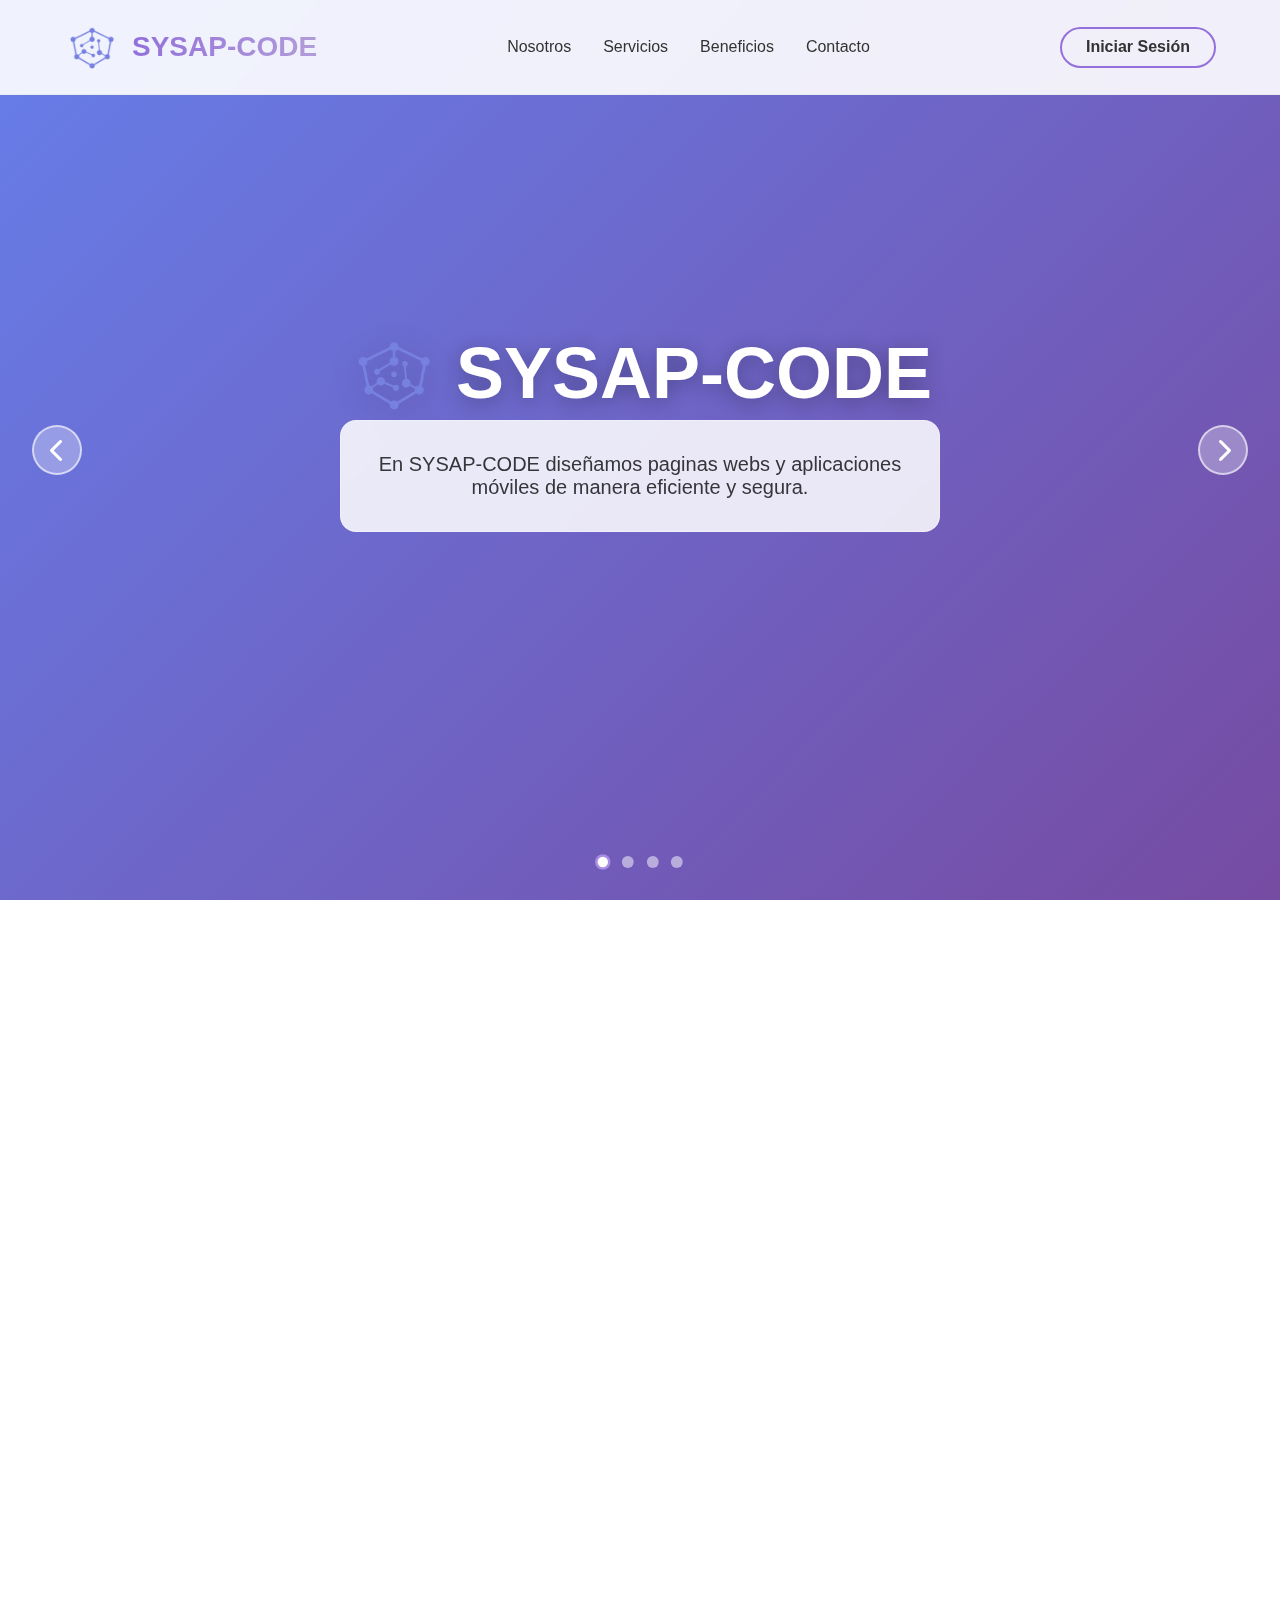
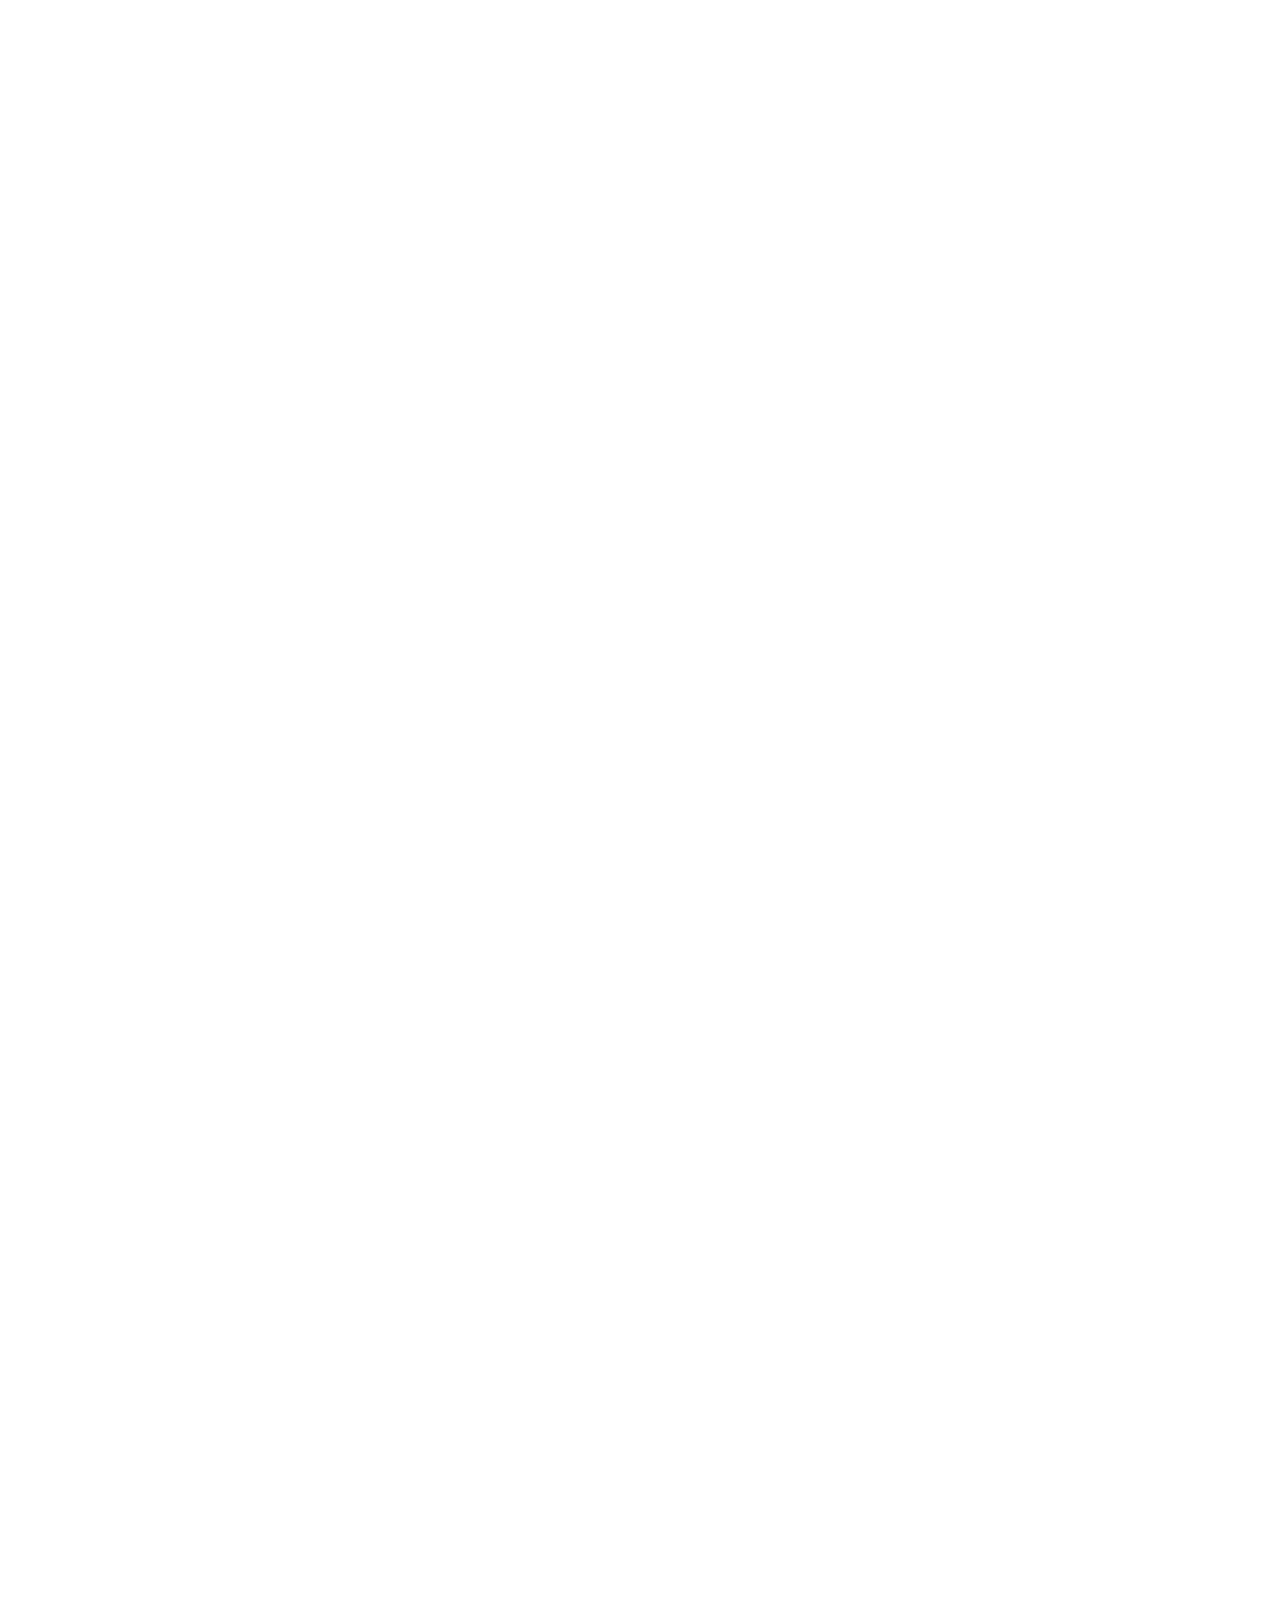
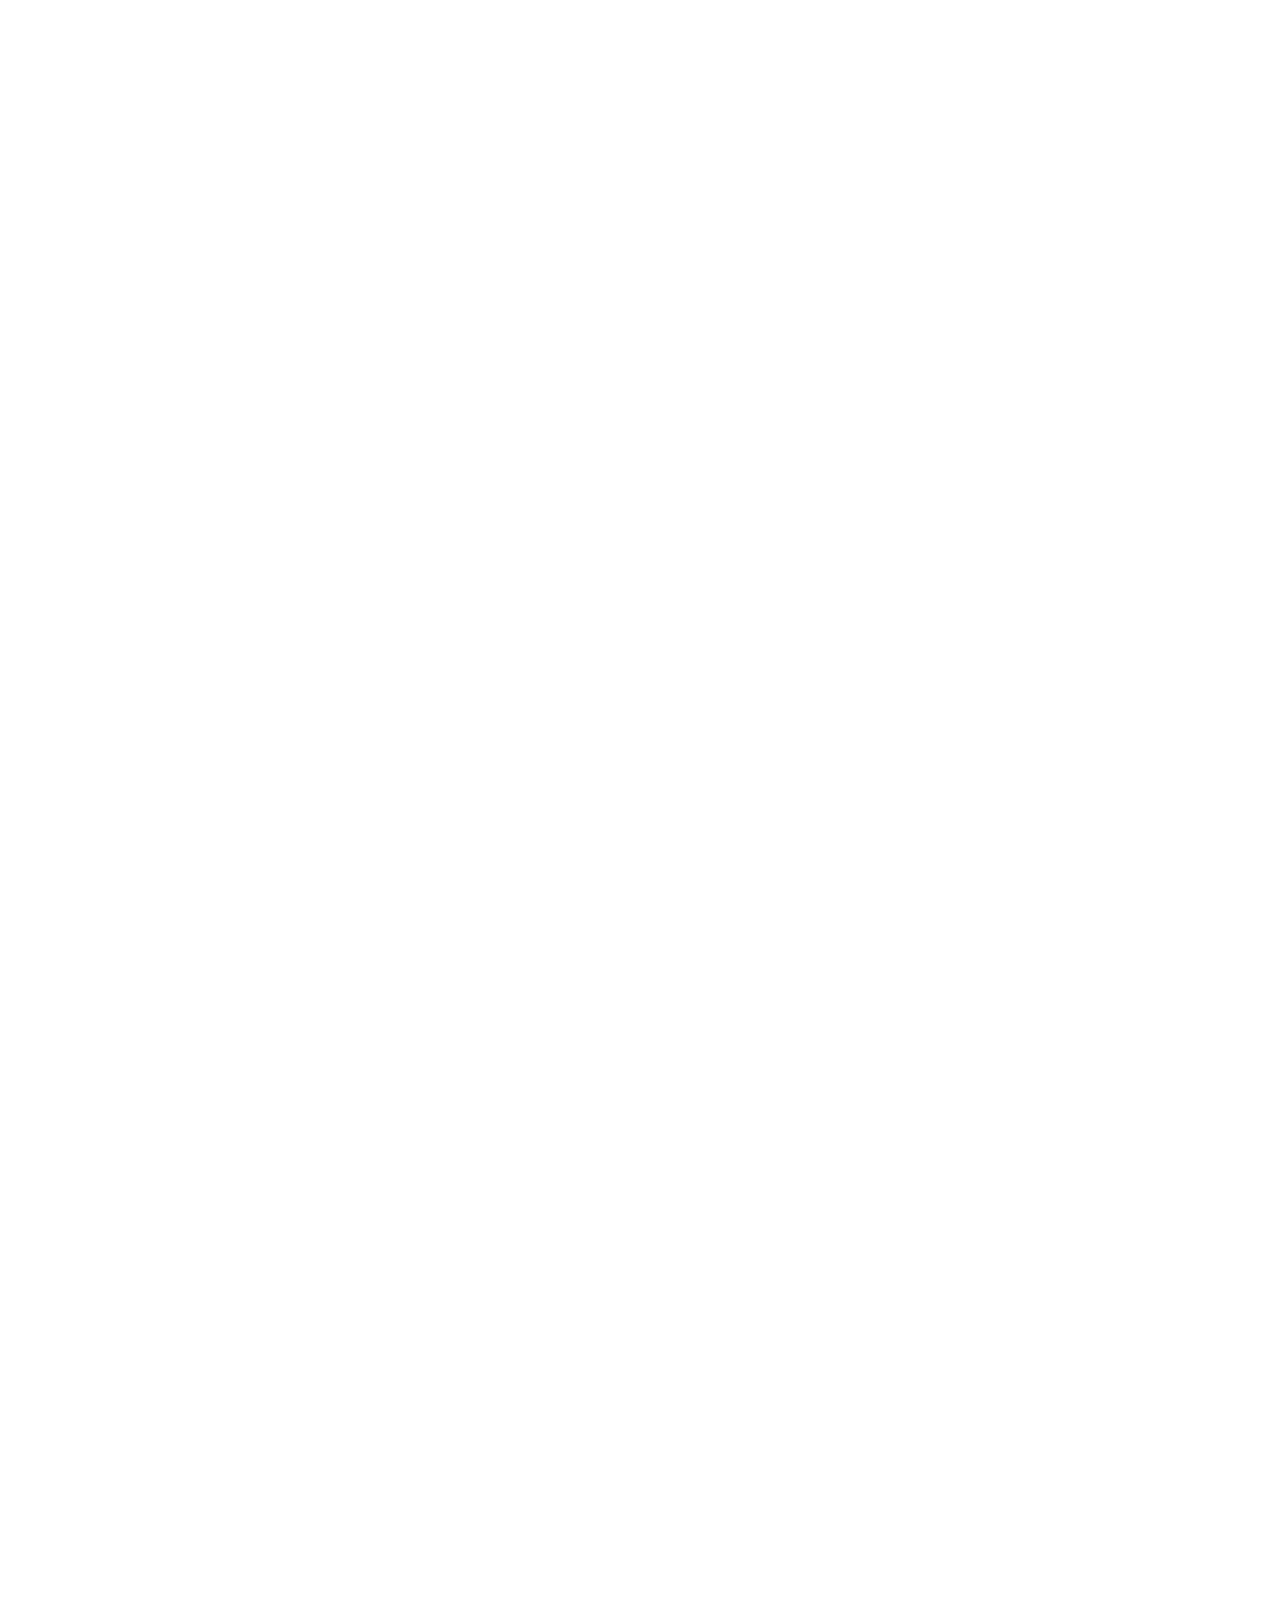
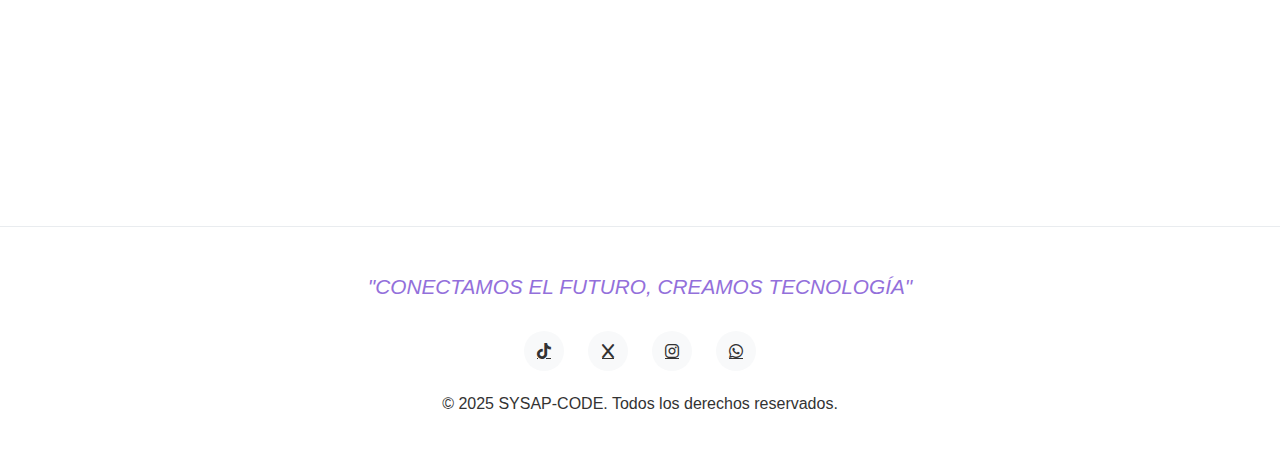
<file: index.html>
<!DOCTYPE html>
<html lang="es">
<head>
    <meta charset="UTF-8">
    <meta name="viewport" content="width=device-width, initial-scale=1.0">
    <title>SYSAP-CODE | Desarrollo Web y Aplicaciones</title>
    <link rel="icon" type="image" href="logo-img/logos.webp"> 
    <link rel="stylesheet" href="https://cdnjs.cloudflare.com/ajax/libs/font-awesome/6.4.0/css/all.min.css">
   <link rel="stylesheet" href="diseño.css">
   <link href="https://cdn.jsdelivr.net/npm/bootstrap@5.3.8/dist/css/bootstrap.min.css" rel="stylesheet" integrity="sha384-sRIl4kxILFvY47J16cr9ZwB07vP4J8+LH7qKQnuqkuIAvNWLzeN8tE5YBujZqJLB" crossorigin="anonymous">
  
</head>
<body> 
     <header>
    <div class="brand" style="display:flex; align-items:center; gap:12px;">
        <img src="logo-img/logos.webp" alt="Logo SYSAP-CODE" class="logo-img" style="height:56px; width:auto;">
        <div class="logo" style="font-size:28px; font-weight:700;">SYSAP-CODE</div>
    </div>
    <button class="mobile-menu-btn" id="mobile-menu-btn">
        <i class="fas fa-bars"></i>
    </button>
        <nav>
            <ul id="nav-menu">
                <li><a href="#intro">Nosotros</a></li>
                 <li><a href="#servicios">Servicios</a></li>
                <li><a href="#beneficios">Beneficios</a></li>
                <li><a href="#contacto">Contacto</a></li>
                

            </ul>
        </nav>
        <div class="auth-buttons" id="auth-buttons">
            <a href="#" class="login-btn" id="login-btn">Iniciar Sesión</a>
           <!-- <a href="#" class="register-btn" id="register-btn">Registrarse</a>-->
        </div>
        <div class="user-profile" id="user-profile">
            <div class="user-avatar" id="user-avatar">U</div>
            <div class="user-menu">
                <button class="user-menu-btn" id="user-menu-btn">
                    <span id="user-name">Usuario</span>
                    <i class="fas fa-chevron-down"></i>
                </button>
                <div class="user-dropdown" id="user-dropdown">
                    <a href="#"><i class="fas fa-user"></i> Mi Perfil</a>
                    <a href="#"><i class="fas fa-cog"></i> Configuración</a>
                    <a href="#" id="logout-btn"><i class="fas fa-sign-out-alt"></i> Cerrar Sesión</a>
                </div>
            </div>
        </div>
    </header>


    <div class="modal" id="login-modal">
        <div class="modal-content">
            <div class="modal-header">
                <h2 class="modal-title">Iniciar Sesión</h2>
                <button class="close-btn" id="close-modal">
                    <i class="fas fa-times"></i>
                </button>
            </div>
            
            <div class="alert alert-error" id="login-error">
                <i class="fas fa-exclamation-circle"></i> <span id="error-message"></span>
            </div>
            
            <div class="alert alert-success" id="login-success">
                <i class="fas fa-check-circle"></i> <span id="success-message"></span>
            </div>
            
            <form id="login-form">
                <div class="form-group">
                    <label for="email">Correo Electrónico</label>
                    <input type="email" id="email" class="form-control" placeholder="tu@correo.com" required>
                </div>
                
                <div class="form-group">
                    <label for="password">Contraseña</label>
                    <input type="password" id="password" class="form-control" placeholder="••••••••" required>
                </div>
                
                <div class="form-options">
                    <div class="remember-me">
                        <input type="checkbox" id="remember">
                        <label for="remember">Recordarme</label>
                    </div>
                    <a href="#" class="forgot-password">¿Olvidaste tu contraseña?</a>
                </div>
                
                <button type="submit" class="login-submit" id="login-submit">
                    Iniciar Sesión
                </button>
            </form>
            
          <!--  <div class="divider">O continúa con</div>
            
            <div class="social-login">
                <a href="#" class="social-btn">
                    <i class="fas fa-envelope"></i> Email
                </a>
                <a href="#" class="social-btn">
                    <i class="fas fa-laptop-code"></i> GitHub
                </a>
            </div>
            
            <div class="signup-link">
                ¿No tienes una cuenta? <a href="#" id="signup-link">Regístrate</a>
            </div>-->
        </div>
    </div>

     <section class="hero">
        <!-- Carrusel de imágenes de fondo -->
        <div class="carousel-container">
            <div class="carousel-slide active" style="background: linear-gradient(135deg, #667eea 0%, #764ba2 100%);"></div>
            <div class="carousel-slide" style="background: linear-gradient(135deg, #f093fb 0%, #f5576c 100%);"></div>
            <div class="carousel-slide" style="background: linear-gradient(135deg, #4facfe 0%, #00f2fe 100%);"></div>
            <div class="carousel-slide" style="background: linear-gradient(135deg, #43e97b 0%, #38f9d7 100%);"></div>
            
            <!-- Controles del carrusel -->
            <div class="carousel-controls">
                <button class="carousel-btn prev" id="carousel-prev">
                    <i class="fas fa-chevron-left"></i>
                </button>
                <button class="carousel-btn next" id="carousel-next">
                    <i class="fas fa-chevron-right"></i>
                </button>
            </div>
            
            <!-- Indicadores de diapositivas -->
            <div class="carousel-dots">
                <span class="dot active" data-slide="0"></span>
                <span class="dot" data-slide="1"></span>
                <span class="dot" data-slide="2"></span>
                <span class="dot" data-slide="3"></span>
            </div>
        </div>
        
        <!-- Contenido superpuesto -->
        <div class="hero-content">
            <div class="hero-brand" style="display:flex; align-items:center; gap:16px;">
                <img src="logo-img/logos.webp" alt="Logo SYSAP-CODE" style="height:92px; width:auto;">
                <h1 style="font-size:4.5rem; margin:0;">SYSAP-CODE</h1>
            </div>
            <p>En SYSAP-CODE diseñamos paginas webs y
            aplicaciones móviles de manera eficiente y
            segura.</p>
        </div>
     </section>

             

    <section id="intro" class="section">
        <h2 class="section-title">Introducción</h2>
        <div class="intro-content">
            <p>En SYSAP-CODE diseñamos paginas webs y
                aplicaciones móviles de manera eficiente y
                segura.

                Contando con estándares de calidad tales
                como; Alta eficiencia, Bajos costos, Seguridad,
                Alta calidad, Buen desarrollo</p>
        </div>
    </section>

    <section class="section">
        <h2 class="section-title">Análisis del Nombre</h2>
        <div class="name-analysis">
            <div class="analysis-card">
                <h3>System</h3>
                <p>Analizar sistemas a gran velocidad.</p>
            </div>
            <div class="analysis-card">
                <h3>Autonomous</h3>
                <p>El servicio es rápido y sin problemas.</p>
            </div>
            <div class="analysis-card">
                <h3>Programming</h3>
                <p>Programas de software.</p>
            </div>
        </div>
    </section>

  <section class="section">
    <h2 class="section-title">Análisis del Logo</h2>
    <div class="logo-analysis" style="display: flex; flex-direction: column; align-items: center; gap: 24px; margin-bottom: 2rem;">
        <img src="logo-img/logos.webp" alt="Logo SYSAP-CODE" style="height:180px; max-width:90vw; display:block;">
        <div style="max-width:600px; text-align:center;">
            <h3>SYSAP-CODE</h3>
            <p>Muestra la tecnología y la programación, los circuitos del logo simbolizan conexiones y sistemas. El color demuestra la moderación y objetividad al momento de actuar.</p>
        </div>
    </div>
</section>

    <section id="vision" class="section">
        <h2 class="section-title">Visión y Misión</h2>
        <div class="vision-mission">
            <div class="vm-card">
                <h3><i class="fas fa-eye"></i> Visión</h3>
                <p>SYSAP-CODE dentro de 5 años será la principal empresa de desarrollo de software de Bogota, para convertirse en un referente global en innovación web.</p>
            </div>
            <div class="vm-card">
                <h3><i class="fas fa-bullseye"></i> Misión</h3>
                <p>En SYSAP-CODE creamos, diseñamos páginas y aplicaciones web, obteniendo reconocimiento por una buena fiabilidad. Transformando las ideas de los clientes en diseños innovadores, de alta calidad y óptimos para que los clientes salgan satisfechos.</p>
            </div>
        </div>
    </section>

    <section id="servicios" class="section">
        <h2 class="section-title">Servicios</h2>
        <div class="services-grid">
            <div class="service-card">
                <div class="service-icon"><i class="fas fa-paint-brush"></i></div>
                <h3>Diseño Web</h3>
                <ul>
                <li> -Diseño UI/UX (interfaz y experiencia de usuario): Creación de interfaces
                atractivas y funcionales.</li>
                 <li>-Diseño Responsivo: Se adapta a diferentes tamaños de pantalla y dispositivos.</li>

                </li>-Rediseño de sitios existentes: Mejora de la estructura y diseño de sitios web ya
                existentes.</li>
                </ul>
            </div>
            <div class="service-card">
                <div class="service-icon"><i class="fas fa-code"></i></div>
                <h3>Desarrollo Web</h3>
                <ul>
                    <li>Desarrollo front-end (HTML, CSS, JavaScript, etc.)</li>
                    <li>Desarrollo back-end (Node.js, PHP, Python, Ruby, etc.)</li>
                    <li>Integración con bases de datos (MySQL, PostgreSQL, MongoDB, etc.)</li>
                    <li>Desarrollo de páginas web estáticas y dinámicas</li>
                </ul>
            </div>
            
            <div class="service-card">
                <div class="service-icon"><i class="fas fa-cogs"></i></div>
                <h3>Herramientas de Desarroollo</h3>
                <ul>
                    <li>Hosting y dominio:Proporcionamos servicios de
                        almacenamiento de archivos confiables y registro de dominios
                        personalizados.</li>
                    <li>Correos corporativos: Configuración de correos electrónicos
                        profesionales con tu dominio.</li>
                    <li>Integración con APIs (Google Maps, pasarelas de pago, redes sociales): 
                        Conectamos tu sitio web con servicios externos para
                        mejorar su funcionalidad.</li>
                </ul>
            </div>
        </div>
    </section>

    <section id="beneficios" class="section">
        <h2 class="section-title">Beneficios</h2>
        <div class="benefits-grid">
           
            <div class="benefit-card">
                <div class="benefit-icon"><i class="fas fa-clock"></i></div>
                <h3>Ahorro de tiempo </h3>
                <p></p>
            </div>
            <div class="benefit-card">
                <div class="benefit-icon"><i class="fas fa-plug"></i></div>
                <h3>Integraciones múltiples</h3>
                <p>Se pueden conectar con metodos de pago, redes sociales, formularios, analíticas, y más.</p>
            </div>
            <div class="benefit-card">
                <div class="benefit-icon"><i class="fas fa-shield-alt"></i></div>
                <h3>Seguridad y soporte constante</h3>
                <p></p>
            </div>
        </div>
    </section>

   <section id="contacto" class="section">
    <h2 class="section-title">Contáctenos</h2>
    <div class="contact-section">
        <h3>¿Listo para transformar tus ideas en realidad?</h3>
        <div class="contact-info">
            <div class="contact-item">
                <i class="fas fa-envelope"></i>
                <span>Jeronimoriverasena@gmail.com</span>
            </div>
            <div class="contact-item">
                <i class="fas fa-envelope"></i>
                <span>davidandrescan10@gmail.com</span>
            </div>  
             <div class="contact-items">
                <i class="fas fa-envelope"></i>
                <span>3155391940</span>
            </div>
            <div class="contact-items">
                <i class="fas fa-envelope"></i>
                <span>3502997084</span>
            </div>
        </div>
          
        <a href="mailto:davidandrescan10@gmail.com"  class="cta-button" style="margin-top: 2rem;">Envíanos un mensaje</a>
    </div>
</section>


    <footer>
        <div class="footer-quote">"CONECTAMOS EL FUTURO, CREAMOS TECNOLOGÍA"</div>
        <div class="social-links">
            <a href="https://www.tiktok.com/@sysapcode"><i class="fab fa-tiktok"></i></a>
            <a href="#"><i class="fab fa-x"></i></a>
            <a href="https://www.instagram.com/sysap.code/"><i class="fab fa-instagram"></i></a>
            <a href="https://wa.me/573155391940"><i class="fab fa-whatsapp"></i></a>
        </div>
        <p>&copy; 2025 SYSAP-CODE. Todos los derechos reservados.</p>
    </footer>

<script src="diseño.js"></script>
<script src="https://cdn.jsdelivr.net/npm/bootstrap@5.3.8/dist/js/bootstrap.bundle.min.js" integrity="sha384-FKyoEForCGlyvwx9Hj09JcYn3nv7wiPVlz7YYwJrWVcXK/BmnVDxM+D2scQbITxI" crossorigin="anonymous"></script>

</body>
</html>
</file>
<file: diseño.css>
:root {
    --blanco: #ffffff;
    --gris-claro: #f8f9fa;
    --gris-medio: #e9ecef;
    --gris-oscuro: #dee2e6;
    --negro: #333333;
    --acento: #9370DB; /* Morado claro */
    --sombra: rgba(0, 0, 0, 0.1);
    --error: #e74c3c;
    --exito: #2ecc71;
}

* {
    margin: 0;
    padding: 0;
    box-sizing: border-box;
    font-family: 'Segoe UI', Tahoma, Geneva, Verdana, sans-serif;
}

body {
    background: var(--blanco);
    color: var(--negro);
    min-height: 100vh;
    overflow-x: hidden;
}

/* Header */
header {
    padding: 1.2rem 5%;
    display: flex;
    justify-content: space-between;
    align-items: center;
    position: fixed;
    width: 100%;
    top: 0;
    z-index: 1000;
    backdrop-filter: blur(10px);
    background: rgba(255, 255, 255, 0.9);
    border-bottom: 1px solid var(--gris-medio);
    transition: all 0.3s ease;
}

header.scrolled {
    background: rgba(255, 255, 255, 0.95);
    padding: 1rem 5%;
}

.logo {
    font-size: 1.7rem;
    font-weight: 700;
    background: linear-gradient(90deg, var(--acento), #b19cd9);
    -webkit-background-clip: text;
    background-clip: text;
    color: transparent;
}

nav ul {
    display: flex;
    list-style: none;
    gap: 2rem;
}

nav a {
    color: var(--negro);
    text-decoration: none;
    font-weight: 500;
    transition: all 0.3s ease;
    position: relative;
}

nav a::after {
    content: '';
    position: absolute;
    bottom: -5px;
    left: 0;
    width: 0;
    height: 2px;
    background: var(--acento);
    transition: width 0.3s ease;
}

nav a:hover::after {
    width: 100%;
}

.auth-buttons {
    display: flex;
    gap: 1rem;
    align-items: center;
}

.login-btn, .register-btn {
    padding: 0.6rem 1.5rem;
    border-radius: 50px;
    font-weight: 600;
    transition: all 0.3s ease;
    cursor: pointer;
    text-decoration: none;
    display: inline-block;
}

.login-btn {
    background: transparent;
    color: var(--negro);
    border: 2px solid var(--acento);
}

.login-btn:hover {
    background: rgba(147, 112, 219, 0.1);
}

.register-btn {
    background: linear-gradient(90deg, var(--acento), #b19cd9);
    color: white;
    border: none;
}

.register-btn:hover {
    transform: translateY(-3px);
    box-shadow: 0 10px 25px rgba(147, 112, 219, 0.3);
}

.hero {
    height: 100vh;
    display: flex;
    flex-direction: column;
    justify-content: center;
    align-items: center;
    text-align: center;
    padding: 0 5%;
    position: relative;
    overflow: hidden;
}

/* Contenedor del carrusel */
.carousel-container {
    position: absolute;
    top: 0;
    left: 0;
    width: 100%;
    height: 100%;
    z-index: 1;
}

/* Diapositivas del carrusel */
.carousel-slide {
    position: absolute;
    top: 0;
    left: 0;
    width: 100%;
    height: 100%;
    opacity: 0;
    transition: opacity 0.8s ease-in-out;
    background-size: cover;
    background-position: center;
    background-attachment: fixed;
    background-repeat: no-repeat;
}

.carousel-slide.active {
    opacity: 1;
}

/* Controles de navegación */
.carousel-controls {
    position: absolute;
    top: 50%;
    left: 0;
    right: 0;
    transform: translateY(-50%);
    display: flex;
    justify-content: space-between;
    padding: 0 2rem;
    z-index: 3;
    pointer-events: none;
}

.carousel-btn {
    background: rgba(255, 255, 255, 0.3);
    border: 2px solid rgba(255, 255, 255, 0.6);
    color: white;
    width: 50px;
    height: 50px;
    border-radius: 50%;
    font-size: 1.5rem;
    cursor: pointer;
    transition: all 0.3s ease;
    display: flex;
    align-items: center;
    justify-content: center;
    pointer-events: all;
    backdrop-filter: blur(4px);
}

.carousel-btn:hover {
    background: rgba(255, 255, 255, 0.5);
    border-color: rgba(255, 255, 255, 0.9);
    transform: scale(1.1);
}

.carousel-btn:active {
    transform: scale(0.95);
}

/* Indicadores (puntos) */
.carousel-dots {
    position: absolute;
    bottom: 2rem;
    left: 50%;
    transform: translateX(-50%);
    display: flex;
    gap: 0.8rem;
    z-index: 3;
}

.dot {
    width: 12px;
    height: 12px;
    border-radius: 50%;
    background: rgba(255, 255, 255, 0.5);
    cursor: pointer;
    transition: all 0.3s ease;
    border: 2px solid transparent;
}

.dot:hover {
    background: rgba(255, 255, 255, 0.8);
    transform: scale(1.2);
}

.dot.active {
    background: rgba(255, 255, 255, 1);
    border-color: rgba(147, 112, 219, 0.8);
    transform: scale(1.3);
}

/* Contenido superpuesto */
.hero-content {
    position: relative;
    z-index: 2;
    display: flex;
    flex-direction: column;
    justify-content: center;
    align-items: center;
    text-align: center;
    pointer-events: none;
}

.hero-brand h1 {
    font-size: clamp(2.5rem, 8vw, 5rem);
    margin: 0;
    font-weight: 800;
    line-height: 1.1;
    color: white;
    text-shadow: 0 4px 20px rgba(0, 0, 0, 0.3);
    animation: fadeInDown 0.8s ease-out;
}

.hero-brand img {
    animation: fadeInDown 0.8s ease-out 0.2s both;
    filter: drop-shadow(0 4px 15px rgba(0, 0, 0, 0.2));
}

.hero p {
    font-size: 1.25rem;
    max-width: 600px;
    margin-bottom: 2.5rem;
    opacity: 0.95;
    background: rgba(255, 255, 255, 0.9);
    backdrop-filter: blur(10px);
    border-radius: 16px;
    padding: 2rem;
    border: 1px solid rgba(255, 255, 255, 0.5);
    transition: all 0.3s ease;
    overflow: hidden;
    color: var(--negro);
    animation: fadeInUp 0.8s ease-out 0.4s both;
    pointer-events: auto;
}

.hero p:hover {
    transform: translateY(-10px);
    box-shadow: 0 20px 40px rgba(0, 0, 0, 0.15);
    background: rgba(255, 255, 255, 0.95);
}

@keyframes fadeInDown {
    from {
        opacity: 0;
        transform: translateY(-30px);
    }
    to {
        opacity: 1;
        transform: translateY(0);
    }
}

@keyframes fadeInUp {
    from {
        opacity: 0;
        transform: translateY(30px);
    }
    to {
        opacity: 1;
        transform: translateY(0);
    }
}

.cta-button {
    display: inline-block;
    padding: 1rem 2.5rem;
    background: linear-gradient(90deg, var(--acento), #b19cd9);
    color: white;
    text-decoration: none;
    border-radius: 50px;
    font-weight: 600;
    font-size: 1.1rem;
    transition: all 0.3s ease;
    box-shadow: 0 10px 25px rgba(147, 112, 219, 0.3);
    position: relative;
    z-index: 2;
}

.cta-button:hover {
    transform: translateY(-3px);
    box-shadow: 0 15px 30px rgba(147, 112, 219, 0.4);
}


.section {
    padding: 5rem 5%;
    max-width: 1200px;
    margin: 0 auto;
    opacity: 0;
    transform: translateY(30px);
    transition: all 0.8s ease;
}

.section.visible {
    opacity: 1;
    transform: translateY(0);
}

.section-title {
    text-align: center;
    font-size: 2.5rem;
    margin-bottom: 3rem;
    position: relative;
    display: inline-block;
    width: 100%;
    color: var(--acento);
}

.section-title::after {
    content: '';
    position: absolute;
    bottom: -10px;
    left: 50%;
    transform: translateX(-50%);
    width: 80px;
    height: 4px;
    background: var(--acento);
    border-radius: 2px;
}

.modal {
    display: none;
    position: fixed;
    top: 0;
    left: 0;
    width: 100%;
    height: 100%;
    background: rgba(0, 0, 0, 0.5);
    backdrop-filter: blur(5px);
    z-index: 2000;
    justify-content: center;
    align-items: center;
    opacity: 0;
    transition: opacity 0.3s ease;
}

.modal.show {
    display: flex;
    opacity: 1;
}

.modal-content {
    background: var(--blanco);
    border-radius: 20px;
    padding: 2.5rem;
    width: 90%;
    max-width: 450px;
    border: 1px solid var(--gris-medio);
    box-shadow: 0 20px 60px var(--sombra);
    transform: scale(0.9);
    transition: transform 0.3s ease;
}

.modal.show .modal-content {
    transform: scale(1);
}

.modal-header {
    display: flex;
    justify-content: space-between;
    align-items: center;
    margin-bottom: 2rem;
}

.modal-title {
    font-size: 1.8rem;
    font-weight: 700;
    background: linear-gradient(90deg, var(--acento), #b19cd9);
    -webkit-background-clip: text;
    background-clip: text;
    color: transparent;
}

.close-btn {
    background: none;
    border: none;
    color: var(--negro);
    font-size: 1.5rem;
    cursor: pointer;
    transition: all 0.3s ease;
    width: 40px;
    height: 40px;
    border-radius: 50%;
    display: flex;
    align-items: center;
    justify-content: center;
}

.close-btn:hover {
    background: var(--gris-claro);
    transform: rotate(90deg);
}

.form-group {
    margin-bottom: 1.5rem;
}

.form-group label {
    display: block;
    margin-bottom: 0.5rem;
    font-weight: 500;
    color: var(--negro);
}

.form-control {
    width: 100%;
    padding: 1rem;
    background: var(--gris-claro);
    border: 1px solid var(--gris-medio);
    border-radius: 10px;
    color: var(--negro);
    font-size: 1rem;
    transition: all 0.3s ease;
}

.form-control:focus {
    outline: none;
    border-color: var(--acento);
    box-shadow: 0 0 0 3px rgba(147, 112, 219, 0.2);
}

.form-control::placeholder {
    color: var(--gris-oscuro);
}

.form-options {
    display: flex;
    justify-content: space-between;
    align-items: center;
    margin-bottom: 1.5rem;
}

.remember-me {
    display: flex;
    align-items: center;
    gap: 0.5rem;
}

.remember-me input {
    width: auto;
}

.forgot-password {
    color: var(--acento);
    text-decoration: none;
    font-size: 0.9rem;
    transition: all 0.3s ease;
}

.forgot-password:hover {
    text-decoration: underline;
}

.login-submit {
    width: 100%;
    padding: 1rem;
    background: linear-gradient(90deg, var(--acento), #b19cd9);
    color: white;
    border: none;
    border-radius: 10px;
    font-size: 1.1rem;
    font-weight: 600;
    cursor: pointer;
    transition: all 0.3s ease;
    margin-bottom: 1.5rem;
}

.login-submit:hover {
    transform: translateY(-3px);
    box-shadow: 0 10px 25px rgba(147, 112, 219, 0.3);
}

.login-submit:disabled {
    opacity: 0.6;
    cursor: not-allowed;
    transform: none;
}

.divider {
    text-align: center;
    margin: 1.5rem 0;
    position: relative;
    color: var(--gris-oscuro);
}

.divider::before {
    content: '';
    position: absolute;
    top: 50%;
    left: 0;
    width: 40%;
    height: 1px;
    background: var(--gris-medio);
}

.divider::after {
    content: '';
    position: absolute;
    top: 50%;
    right: 0;
    width: 40%;
    height: 1px;
    background: var(--gris-medio);
}

.social-login {
    display: flex;
    gap: 1rem;
    margin-bottom: 1.5rem;
}

.social-btn {
    flex: 1;
    padding: 0.8rem;
    background: var(--gris-claro);
    border: 1px solid var(--gris-medio);
    border-radius: 10px;
    color: var(--negro);
    text-decoration: none;
    text-align: center;
    transition: all 0.3s ease;
    display: flex;
    align-items: center;
    justify-content: center;
    gap: 0.5rem;
}

.social-btn:hover {
    background: var(--gris-medio);
    transform: translateY(-3px);
}

.signup-link {
    text-align: center;
    color: var(--negro);
    font-size: 0.9rem;
}

.signup-link a {
    color: var(--acento);
    text-decoration: none;
    font-weight: 600;
    transition: all 0.3s ease;
}

.signup-link a:hover {
    text-decoration: underline;
}

.alert {
    padding: 1rem;
    border-radius: 10px;
    margin-bottom: 1.5rem;
    display: none;
}

.alert-error {
    background: rgba(231, 76, 60, 0.1);
    border: 1px solid var(--error);
    color: var(--error);
}

.alert-success {
    background: rgba(46, 204, 113, 0.1);
    border: 1px solid var(--exito);
    color: var(--exito);
}

.alert.show {
    display: block;
}

.intro-content {
    background: var(--blanco);
    backdrop-filter: blur(10px);
    border-radius: 16px;
    padding: 2.5rem;
    border: 1px solid var(--gris-medio);
    text-align: center;
    font-size: 1.1rem;
    line-height: 1.8;
    color: var(--negro);
}

.name-analysis {
    display: grid;
    grid-template-columns: repeat(auto-fit, minmax(300px, 1fr));
    gap: 2rem;
}

.analysis-card {
    background: var(--blanco);
    backdrop-filter: blur(10px);
    border-radius: 16px;
    padding: 2rem;
    border: 1px solid var(--gris-medio);
    transition: all 0.3s ease;
}

.analysis-card:hover {
    transform: translateY(-5px);
    box-shadow: 0 15px 30px var(--sombra);
}

.analysis-card h3 {
    color: var(--acento);
    margin-bottom: 1rem;
    font-size: 1.5rem;
}

.analysis-card p {
    line-height: 1.6;
    opacity: 0.9;
    color: var(--negro);
}

.logo-analysis {
    background: var(--blanco);
    backdrop-filter: blur(10px);
    border-radius: 16px;
    padding: 2.5rem;
    border: 1px solid var(--gris-medio);
    text-align: center;
}

.logo-analysis h3 {
    color: var(--acento);
    margin-bottom: 1.5rem;
    font-size: 1.8rem;
}

.logo-analysis p {
    max-width: 800px;
    margin: 0 auto;
    line-height: 1.8;
    font-size: 1.1rem;
    color: var(--negro);
}

.vision-mission {
    display: grid;
    grid-template-columns: repeat(auto-fit, minmax(300px, 1fr));
    gap: 2rem;
}

.vm-card {
    background: var(--blanco);
    backdrop-filter: blur(10px);
    border-radius: 16px;
    padding: 2.5rem;
    border: 1px solid var(--gris-medio);
    transition: all 0.3s ease;
}

.vm-card:hover {
    transform: translateY(-5px);
    box-shadow: 0 15px 30px var(--sombra);
}

.vm-card h3 {
    color: var(--acento);
    margin-bottom: 1.5rem;
    font-size: 1.8rem;
    display: flex;
    align-items: center;
    gap: 1rem;
}

.vm-card p {
    line-height: 1.8;
    font-size: 1.1rem;
    color: var(--negro);
}

.services-grid {
    display: grid;
    grid-template-columns: repeat(auto-fit, minmax(300px, 1fr));
    gap: 2rem;
}

.service-card {
    background: var(--blanco);
    backdrop-filter: blur(10px);
    border-radius: 16px;
    padding: 2rem;
    border: 1px solid var(--gris-medio);
    transition: all 0.3s ease;
    position: relative;
    overflow: hidden;
}

.service-card::before {
    content: '';
    position: absolute;
    top: 0;
    left: 0;
    width: 100%;
    height: 100%;
    background: linear-gradient(135deg, rgba(147, 112, 219, 0.1) 0%, transparent 100%);
    opacity: 0;
    transition: opacity 0.3s ease;
    pointer-events: none; /* allow clicks through the decorative overlay */
}

.service-card:hover::before {
    opacity: 1;
}

.service-card:hover {
    transform: translateY(-10px);
    box-shadow: 0 20px 40px var(--sombra);
}

.service-icon {
    font-size: 2.5rem;
    color: var(--acento);
    margin-bottom: 1.5rem;
}

.service-card h3 {
    font-size: 1.5rem;
    margin-bottom: 1rem;
    color: var(--negro);
}

.service-card ul {
    list-style: none;
    padding-left: 0;
}

.service-card li {
    margin-bottom: 0.8rem;
    padding-left: 1.5rem;
    position: relative;
    line-height: 1.6;
    color: var(--negro);
}

.service-card li::before {
    content: '•';
    color: var(--acento);
    font-weight: bold;
    position: absolute;
    left: 0;
}

/* Enlaces dentro de los items de servicios: flechita y comportamiento */
.view-services {
    display: inline-flex;
    align-items: center;
    gap: 0.6rem;
    color: var(--acento);
    text-decoration: none;
    font-weight: 700;
    margin-top: 1rem;
    transition: transform 0.15s ease, color 0.15s ease;
}

.view-services i {
    transition: transform 0.2s ease;
}

.view-services:hover {
    color: #5a2fb8;
    transform: translateX(4px);
}

.view-services:hover i {
    transform: translateX(6px);
}

.benefits-grid {
    display: grid;
    grid-template-columns: repeat(auto-fit, minmax(250px, 1fr));
    gap: 1.5rem;
}

.benefit-card {
    background: var(--blanco);
    backdrop-filter: blur(10px);
    border-radius: 16px;
    padding: 1.8rem;
    border: 1px solid var(--gris-medio);
    transition: all 0.3s ease;
    text-align: center;
}

.benefit-card:hover {
    transform: translateY(-5px);
    box-shadow: 0 15px 30px var(--sombra);
}

.benefit-icon {
    font-size: 2.2rem;
    color: var(--acento);
    margin-bottom: 1rem;
}

.benefit-card h3 {
    font-size: 1.3rem;
    margin-bottom: 0.8rem;
    color: var(--negro);
}

.contact-section {
    background: var(--blanco);
    backdrop-filter: blur(10px);
    border-radius: 16px;
    padding: 2.5rem;
    border: 1px solid var(--gris-medio);
    text-align: center;
    max-width: 800px;
    margin: 0 auto;
}

.contact-section h3 {
    color: var(--acento);
    margin-bottom: 1.5rem;
    font-size: 1.8rem;
}

.contact-info {
    display: flex;
    flex-direction: column;
    gap: 1.5rem;
    align-items: center;
}

.contact-item {
    display: flex;
    align-items: center;
    gap: 1rem;
    font-size: 1.1rem;
    color: var(--negro);
}

.contact-item i {
    color: var(--acento);
    font-size: 1.3rem;
}

.contact-info {
    display: flex;
    flex-direction: column;
    gap: 12px;
    margin-top: 1rem;
}

.contact-item {
    display: flex;
    align-items: center;
    gap: 8px;
    font-size: 1.1rem;
}

.contact-item i {
    font-size: 1.4rem;
}
.contact-item span {
    font-size: 1rem;
}
/*esto es nuevo

.contact-items {
    display: flex;
    align-items: center;
    gap: 1rem;
    font-size: 1.1rem;
    color: var(--negro);
}

.contact-items i {
    color: var(--acento);
    font-size: 1.3rem;
}



.contact-items {
    display: flex;
    align-items: center;
    gap: 8px;
    font-size: 1.1rem;
}

.contact-items i {
    font-size: 1.4rem;
}
.contact-items span {
    font-size: 1rem;
}

esto es siguiente*/
footer {
    padding: 3rem 5%;
    text-align: center;
    border-top: 1px solid var(--gris-medio);
    margin-top: 5rem;
    background: var(--blanco);
}

.footer-quote {
    font-size: 1.3rem;
    font-style: italic;
    margin-bottom: 2rem;
    color: var(--acento);
}

.social-links {
    display: flex;
    justify-content: center;
    gap: 1.5rem;
    margin-bottom: 1.5rem;
}

.social-links a {
    display: flex;
    align-items: center;
    justify-content: center;
    width: 40px;
    height: 40px;
    background: var(--gris-claro);
    border-radius: 50%;
    color: var(--negro);
    transition: all 0.3s ease;
}

.social-links a:hover {
    background: var(--acento);
    color: var(--blanco);
    transform: translateY(-5px);
}

.mobile-menu-btn {
    display: none;
    background: none;
    border: none;
    color: var(--negro);
    font-size: 1.5rem;
    cursor: pointer;
}

.user-profile {
    display: none;
    align-items: center;
    gap: 1rem;
}

.user-avatar {
    width: 40px;
    height: 40px;
    border-radius: 50%;
    background: linear-gradient(90deg, var(--acento), #b19cd9);
    display: flex;
    align-items: center;
    justify-content: center;
    font-weight: 600;
    color: var(--blanco);
}

.user-menu {
    position: relative;
}

.user-menu-btn {
    background: none;
    border: none;
    color: var(--negro);
    font-size: 1rem;
    cursor: pointer;
    display: flex;
    align-items: center;
    gap: 0.5rem;
}

.user-dropdown {
    position: absolute;
    top: 100%;
    right: 0;
    background: var(--blanco);
    border: 1px solid var(--gris-medio);
    border-radius: 10px;
    padding: 0.5rem 0;
    min-width: 180px;
    box-shadow: 0 10px 30px var(--sombra);
    display: none;
    z-index: 1001;
}

.user-dropdown.show {
    display: block;
}

.user-dropdown a {
    display: block;
    padding: 0.8rem 1.2rem;
    color: var(--negro);
    text-decoration: none;
    transition: all 0.3s ease;
}

.user-dropdown a:hover {
    background: var(--gris-claro);
}

.user-dropdown a i {
    margin-right: 0.8rem;
    width: 16px;
    color: var(--acento);
}

/* Responsive */
@media (max-width: 768px) {
    header {
        padding: 1rem 5%;
    }
    
    nav ul {
        position: fixed;
        top: 70px;
        left: 0;
        width: 100%;
        background: rgba(255, 255, 255, 0.95);
        flex-direction: column;
        padding: 2rem 0;
        gap: 1.5rem;
        transform: translateX(-100%);
        transition: transform 0.3s ease;
        z-index: 999;
        border-top: 1px solid var(--gris-medio);
    }
    
    nav ul.active {
        transform: translateX(0);
    }
    
    .mobile-menu-btn {
        display: block;
    }
    
    .auth-buttons {
        display: none;
    }
    
    .hero h1 {
        font-size: clamp(2rem, 10vw, 3.5rem);
    }
    
    .services-grid, .vision-mission, .name-analysis {
        grid-template-columns: 1fr;
    }
    
    .modal-content {
        padding: 2rem;
    }
    
    .social-login {
        flex-direction: column;
    } 
}
</file>
